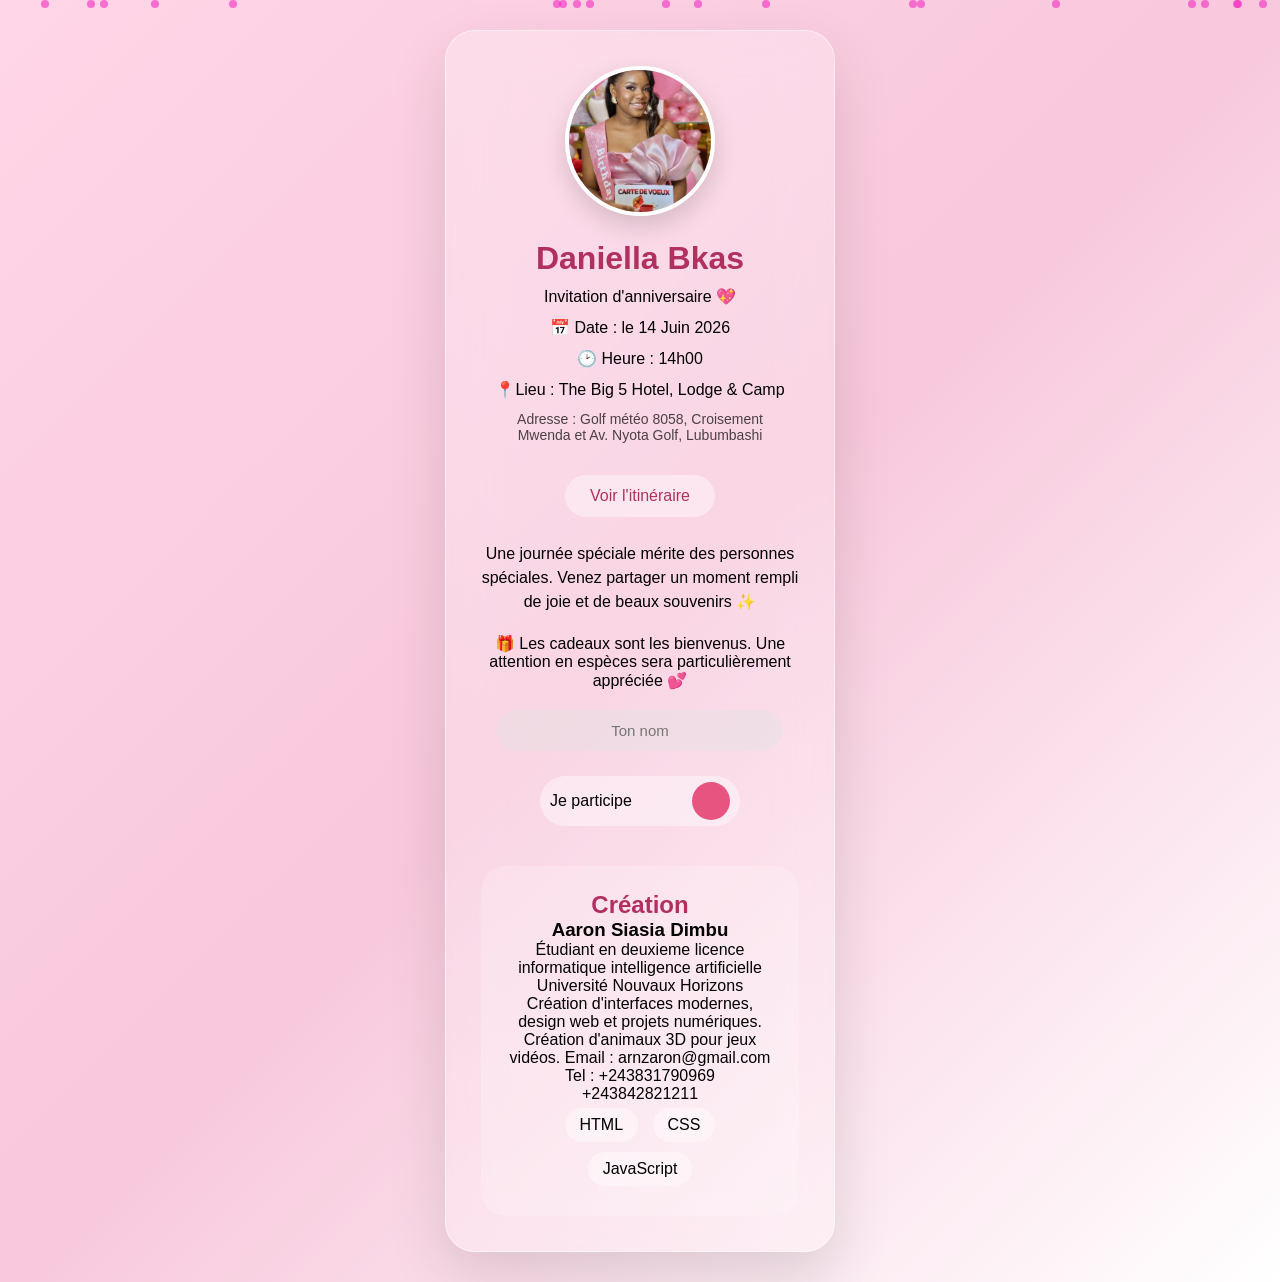
<file: invitation-daniella/index.html>
<!DOCTYPE html>
<html lang="fr">

<head>

<meta charset="UTF-8">
<meta name="viewport" content="width=device-width, initial-scale=1.0">

<title>Daniella Bkas</title>

<link rel="stylesheet" href="css/style.css">

</head>


<body>


<div class="particles"></div>


<main class="card">


<img src="images/daniella.jpeg" class="photo">


<h1>Daniella Bkas</h1>

<p class="subtitle">
Invitation d'anniversaire 💖
</p>



<div class="infos">

<p>📅 Date : le 14 Juin 2026</p>

<p>🕑 Heure : 14h00</p>

<p>📍Lieu : The Big 5 Hotel, Lodge & Camp</p>


<p class="address">

Adresse : Golf météo 8058, Croisement Mwenda et Av. Nyota Golf,
Lubumbashi

</p>


</div>



<a 
href="https://maps.app.goo.gl/bMVZgfjtuYSJ42rE6?g_st=aw"
target="_blank"
class="map">

Voir l'itinéraire

</a>




<p class="message">

Une journée spéciale mérite des personnes spéciales.
Venez partager un moment rempli de joie et de beaux souvenirs ✨

</p>



<p class="gift">

🎁 Les cadeaux sont les bienvenus.
Une attention en espèces sera particulièrement appréciée 💕

</p>


<div class="guest-box">

    <input
    type="text"
    id="guestName"
    placeholder="Ton nom">
    
</div>
<div class="toggle" id="toggle">

<span id="status">
Je participe
</span>

<div class="switch"></div>

</div>





<section class="portfolio">


<h2>Création</h2>


<h3>Aaron Siasia Dimbu</h3>


<p>
Étudiant en deuxieme licence informatique intelligence artificielle 
Université Nouvaux Horizons
</p>


<p>
Création d'interfaces modernes,
design web et projets numériques.
Création d'animaux 3D pour jeux vidéos.




Email : arnzaron@gmail.com



Tel   : +243831790969
        +243842821211
</p>



<div class="skills">

<span>HTML</span>
<span>CSS</span>
<span>JavaScript</span>

</div>


</section>




</main>



<script src="js/script.js"></script>


</body>

</html>
</file>
<file: invitation-daniella/css/style.css>
*{

margin:0;
padding:0;
box-sizing:border-box;

font-family:Arial,sans-serif;

}



body{

min-height:100vh;

display:flex;

justify-content:center;

align-items:center;


background:linear-gradient(
135deg,
#ffd6e7,
#f8c8dc,
#ffffff
);


overflow-y:auto;

padding:30px;

}





.particles{

position:fixed;

inset:0;

overflow:hidden;

pointer-events:none;

z-index:0;

}



.card{

position:relative;

z-index:2;


width:390px;


padding:35px;


text-align:center;



background:rgba(255,255,255,0.25);


backdrop-filter:blur(25px);



border-radius:30px;


border:1px solid rgba(255,255,255,0.5);



box-shadow:
0 25px 60px rgba(0,0,0,0.12);



animation:show 0.8s ease;

}



.photo{


width:150px;

height:150px;


border-radius:50%;


object-fit:cover;



border:4px solid white;



box-shadow:0 10px 25px rgba(0,0,0,0.15);


}



h1{

margin-top:20px;

color:#b03060;

}



.subtitle{

margin:10px;

}



.infos p{

margin:12px;

}



.address{

font-size:14px;

opacity:0.7;

}




.map{


display:inline-block;

margin-top:20px;


padding:12px 25px;


border-radius:25px;


background:rgba(255,255,255,0.4);



color:#b03060;


text-decoration:none;



}



.message{

margin-top:25px;

line-height:1.5;

}



.gift{

margin-top:20px;

}




.toggle{


margin:25px auto;


width:200px;

height:50px;


border-radius:30px;


background:rgba(255,255,255,0.4);


display:flex;

align-items:center;

justify-content:space-between;


padding:6px 10px;


cursor:pointer;


}



.switch{


width:38px;

height:38px;


background:#e75480;


border-radius:50%;


transition:0.3s;


}



.toggle.active .switch{


transform:translateX(100px);

}




.portfolio{


margin-top:40px;


padding:25px;


background:rgba(255,255,255,0.2);


border-radius:25px;


}



.portfolio h2{

color:#b03060;

}



.skills span{


display:inline-block;


margin:5px;


padding:8px 15px;


background:rgba(255,255,255,0.4);


border-radius:20px;


}



@keyframes show{


from{

opacity:0;

transform:scale(0.95);

}


to{

opacity:1;

transform:scale(1);

}


}

.particles span{
position:absolute;
width:8px;
height:8px;
background:rgba(243, 42, 193, 0.6);
border-radius:50%;
animation:float 10s linear infinite;
}
@keyframes float{
from{
transform:translateY(110vh);
opacity:0;
}
30%{
opacity:1;
}
to{
transform:translateY(-20vh);
opacity:0;
}
}
@media(max-width:450px){
.card{
width:95%;
padding:25px;
}
.photo{
width:120px;
height:120px;
}
}

.toggle.active .switch{

background: #4CAF50;  

}

.guest-box input{

margin-top: 20px;

width: 90%;

padding:12px 20px;

border-radius:25px;

border:none;

outline: none;


background: rgba(225,225,225,0.4);

text-align: center;

font-size: 15px;

}
</file>
